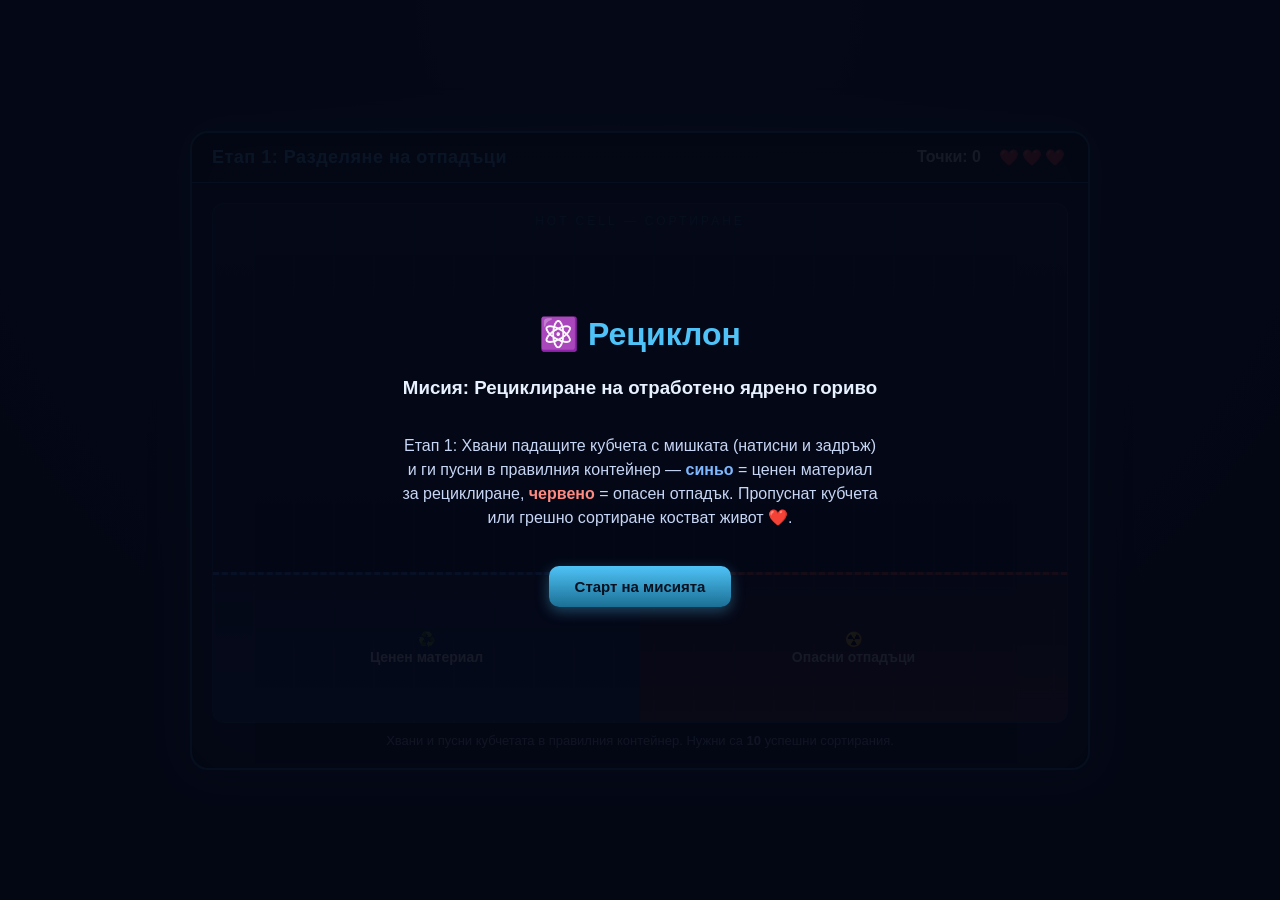
<file: index.html>
<!DOCTYPE html>
<html lang="bg">
<head>
<meta charset="UTF-8">
<meta name="viewport" content="width=device-width, initial-scale=1.0">
<title>Рециклон — Мисия: Рециклиране на ядрено гориво</title>
<style>
  :root{
    --bg1:#060b1f;
    --bg2:#101c44;
    --panel:#111a3a;
    --cyan:#4fc3f7;
    --cyan-dim:#1b6f94;
    --blue:#3d7bff;
    --red:#ef5350;
    --green:#4caf50;
    --yellow:#ffca28;
    --text:#e8f1ff;
  }
  *{box-sizing:border-box;}
  html,body{height:100%;}
  body{
    margin:0;
    min-height:100vh;
    display:flex;
    align-items:center;
    justify-content:center;
    background:radial-gradient(circle at 50% 0%, var(--bg2), var(--bg1) 70%);
    font-family:'Segoe UI', Tahoma, sans-serif;
    color:var(--text);
    touch-action:manipulation;
  }
  #game{
    width:900px;
    max-width:98vw;
    border-radius:18px;
    background:linear-gradient(180deg,#0c1430,#0a1026);
    border:2px solid var(--cyan-dim);
    box-shadow:0 0 40px rgba(79,195,247,0.25), inset 0 0 60px rgba(0,0,0,0.5);
    overflow:hidden;
    position:relative;
  }
  #hud{
    display:flex;
    align-items:center;
    justify-content:space-between;
    padding:14px 20px;
    background:rgba(0,0,0,0.35);
    border-bottom:1px solid var(--cyan-dim);
  }
  #stage-title{font-weight:700; font-size:18px; color:var(--cyan); letter-spacing:.5px;}
  #hud-right{display:flex; gap:18px; align-items:center; font-size:16px;}
  #score{font-weight:700;}
  #lives{letter-spacing:3px;}

  .stage{display:none; padding:20px;}
  .stage.active{display:block;}

  /* ---------- STAGE 1 ---------- */
  #play-area{
    position:relative;
    width:100%;
    height:520px;
    border-radius:12px;
    overflow:hidden;
    background:
      linear-gradient(180deg, rgba(79,195,247,0.06), transparent 60%),
      repeating-linear-gradient(90deg, rgba(255,255,255,0.02) 0 2px, transparent 2px 40px),
      #0a1230;
    border:1px solid rgba(79,195,247,0.25);
  }
  #hot-cell-label{
    position:absolute; top:10px; left:50%; transform:translateX(-50%);
    font-size:12px; letter-spacing:3px; color:var(--cyan-dim); text-transform:uppercase;
  }
  .bin{
    position:absolute;
    bottom:0;
    width:50%;
    height:150px;
    display:flex;
    align-items:center;
    justify-content:center;
    flex-direction:column;
    font-weight:700;
    text-align:center;
    transition:filter .15s;
  }
  #bin-blue{
    left:0;
    background:linear-gradient(180deg, rgba(61,123,255,0.08), rgba(61,123,255,0.35));
    border-top:3px dashed var(--blue);
  }
  #bin-red{
    right:0;
    background:linear-gradient(180deg, rgba(239,83,80,0.08), rgba(239,83,80,0.35));
    border-top:3px dashed var(--red);
  }
  .bin-label{font-size:14px; padding:0 10px; line-height:1.3;}
  .bin.hover{filter:brightness(1.5);}

  .cube{
    position:absolute;
    width:52px;
    height:52px;
    border-radius:10px;
    display:flex;
    align-items:center;
    justify-content:center;
    font-size:22px;
    cursor:grab;
    user-select:none;
    touch-action:none;
    box-shadow:0 4px 10px rgba(0,0,0,0.4);
    z-index:5;
  }
  .cube.blue{background:linear-gradient(145deg,#7fb8ff,#2b5fe0); border:1px solid #9fd0ff;}
  .cube.red{background:linear-gradient(145deg,#ff8a80,#c22a22); border:1px solid #ffb3ab;}
  .cube.dragging{cursor:grabbing; z-index:50; filter:drop-shadow(0 0 10px rgba(255,255,255,0.6)); transform:scale(1.08);}

  .feedback{
    position:fixed;
    font-weight:800;
    font-size:20px;
    pointer-events:none;
    z-index:999;
    animation:floatUp 0.9s ease-out forwards;
  }
  @keyframes floatUp{
    0%{opacity:1; transform:translate(-50%,-50%);}
    100%{opacity:0; transform:translate(-50%,-140%);}
  }

  #stage1-instructions{
    margin-top:10px; font-size:13px; color:#9fb3d9; text-align:center;
  }

  .flash-red{animation:flashRed .3s;}
  @keyframes flashRed{
    0%{box-shadow:inset 0 0 0 rgba(239,83,80,0);}
    50%{box-shadow:inset 0 0 60px rgba(239,83,80,0.6);}
    100%{box-shadow:inset 0 0 0 rgba(239,83,80,0);}
  }

  /* ---------- STAGE 2 / 3 / END ---------- */
  .center-stage{
    text-align:center;
    padding:30px 10px;
  }
  .center-stage h2{color:var(--cyan); margin-top:0;}
  #furnace, #reactor{
    font-size:90px;
    margin:20px auto;
    width:160px; height:160px;
    display:flex; align-items:center; justify-content:center;
    border-radius:50%;
    background:radial-gradient(circle, rgba(255,180,60,0.25), transparent 70%);
  }
  #reactor{background:radial-gradient(circle, rgba(79,195,247,0.3), transparent 70%);}
  .pulsing{animation:pulse 0.6s infinite alternate;}
  @keyframes pulse{
    from{transform:scale(1); filter:drop-shadow(0 0 5px var(--cyan));}
    to{transform:scale(1.12); filter:drop-shadow(0 0 25px var(--cyan));}
  }
  .flicker{animation:flicker 0.5s infinite alternate;}
  @keyframes flicker{
    from{transform:scale(1);}
    to{transform:scale(1.08) rotate(2deg);}
  }

  .btn{
    background:linear-gradient(180deg, var(--cyan), var(--cyan-dim));
    color:#06101f;
    border:none;
    padding:12px 26px;
    font-size:15px;
    font-weight:700;
    border-radius:10px;
    cursor:pointer;
    box-shadow:0 4px 14px rgba(79,195,247,0.35);
    margin-top:14px;
  }
  .btn:disabled{opacity:0.5; cursor:default;}
  .btn:hover:not(:disabled){filter:brightness(1.1);}

  #progress-bar-container{
    width:300px; height:16px; margin:16px auto; background:#0a1230;
    border-radius:8px; overflow:hidden; border:1px solid var(--cyan-dim);
  }
  #progress-bar{height:100%; width:0%; background:linear-gradient(90deg,var(--yellow),#ff9800); transition:width 2.2s linear;}

  .result-grid{
    display:flex; gap:16px; justify-content:center; margin:24px 0; flex-wrap:wrap;
  }
  .result-card{
    background:var(--panel);
    border:1px solid var(--cyan-dim);
    border-radius:12px;
    padding:18px 24px;
    min-width:160px;
  }
  .result-card .big{font-size:28px; font-weight:800; color:var(--yellow);}
  .result-card .label{font-size:13px; color:#9fb3d9; margin-top:4px;}

  /* ---------- START OVERLAY ---------- */
  #start-overlay{
    position:fixed; inset:0;
    background:rgba(4,7,20,0.92);
    display:flex; align-items:center; justify-content:center; flex-direction:column;
    z-index:1000; text-align:center; padding:20px;
  }
  #start-overlay h1{color:var(--cyan); margin-bottom:6px;}
  #start-overlay p{max-width:480px; color:#c7d6f5; line-height:1.5;}
  #start-overlay .btn{margin-top:20px;}
</style>
</head>
<body>

<div id="start-overlay">
  <h1>⚛️ Рециклон</h1>
  <h3>Мисия: Рециклиране на отработено ядрено гориво</h3>
  <p>
    Етап 1: Хвани падащите кубчета с мишката (натисни и задръж) и ги пусни в правилния
    контейнер — <b style="color:#7fb8ff">синьо</b> = ценен материал за рециклиране,
    <b style="color:#ff8a80">червено</b> = опасен отпадък. Пропуснат кубчета или грешно
    сортиране костват живот ❤️.
  </p>
  <button class="btn" id="start-btn">Старт на мисията</button>
</div>

<div id="game">
  <div id="hud">
    <div id="stage-title">Етап 1: Разделяне на отпадъци</div>
    <div id="hud-right">
      <div id="score">Точки: 0</div>
      <div id="lives">❤️❤️❤️</div>
    </div>
  </div>

  <!-- STAGE 1 -->
  <div class="stage active" id="stage1">
    <div id="play-area">
      <div id="hot-cell-label">Hot Cell — Сортиране</div>
      <div class="bin" id="bin-blue"><div class="bin-label">♻️<br>Ценен материал</div></div>
      <div class="bin" id="bin-red"><div class="bin-label">☢️<br>Опасни отпадъци</div></div>
    </div>
    <div id="stage1-instructions">Хвани и пусни кубчетата в правилния контейнер. Нужни са <b id="target-label">10</b> успешни сортирания.</div>
  </div>

  <!-- STAGE 2 -->
  <div class="stage center-stage" id="stage2">
    <h2>Етап 2: Създаване на ново гориво</h2>
    <p>Събрани ценни материали: <b id="collected-count">0</b> / <span id="collected-target">10</span></p>
    <div id="furnace">🔥</div>
    <div>
      <button class="btn" id="process-btn">Постави в пиропреработваща пещ</button>
    </div>
    <div id="progress-bar-container"><div id="progress-bar"></div></div>
    <p id="stage2-info" style="display:none; color:var(--green); font-weight:700;">
      ✅ Материалът е преработен в рециклирано MOX гориво!
    </p>
    <button class="btn" id="to-stage3-btn" style="display:none">Продължи към Етап 3 →</button>
  </div>

  <!-- STAGE 3 -->
  <div class="stage center-stage" id="stage3">
    <h2>Етап 3: Енергия за бъдещето!</h2>
    <div id="reactor">⚛️</div>
    <div>
      <button class="btn" id="load-btn">Зареди касетата в реактора</button>
    </div>
  </div>

  <!-- END SCREEN -->
  <div class="stage center-stage" id="end-screen">
    <h2>🌍 Мисията е изпълнена!</h2>
    <p>Благодарение на теб, отработеното гориво беше рециклирано безопасно.</p>
    <div class="result-grid">
      <div class="result-card">
        <div class="big" id="final-score">0</div>
        <div class="label">Точки</div>
      </div>
      <div class="result-card">
        <div class="big" id="energy-saved">0</div>
        <div class="label">kWh спасена енергия</div>
      </div>
      <div class="result-card">
        <div class="big" id="co2-saved">0</div>
        <div class="label">kg спестени CO₂ емисии</div>
      </div>
    </div>
    <button class="btn" id="restart-btn">Играй отново</button>
  </div>
</div>

<script>
(function(){
  "use strict";

  // ---------- STATE ----------
  var score = 0;
  var lives = 3;
  var correctSorts = 0;
  var TARGET_SORTS = 10;
  var cubes = [];
  var spawnTimer = null;
  var animFrame = null;
  var baseFallSpeed = 1.1;
  var spawnIntervalMs = 1300;
  var stage1Running = false;

  var playArea = document.getElementById('play-area');
  var binBlue = document.getElementById('bin-blue');
  var binRed = document.getElementById('bin-red');

  document.getElementById('target-label').textContent = TARGET_SORTS;
  document.getElementById('collected-target').textContent = TARGET_SORTS;

  // ---------- HUD ----------
  function updateHUD(){
    document.getElementById('score').textContent = 'Точки: ' + score;
    var hearts = '';
    for(var i=0;i<lives;i++) hearts += '❤️';
    for(var j=lives;j<3;j++) hearts += '🖤';
    document.getElementById('lives').textContent = hearts;
  }

  function flashDamage(){
    var game = document.getElementById('game');
    game.classList.remove('flash-red');
    void game.offsetWidth; // restart animation
    game.classList.add('flash-red');
  }

  function showFeedback(x, y, text, color){
    var el = document.createElement('div');
    el.className = 'feedback';
    el.textContent = text;
    el.style.left = x + 'px';
    el.style.top = y + 'px';
    el.style.color = color;
    document.body.appendChild(el);
    setTimeout(function(){ el.remove(); }, 900);
  }

  // ---------- STAGE NAVIGATION ----------
  function showStageEl(id){
    var stages = document.querySelectorAll('.stage');
    for(var i=0;i<stages.length;i++) stages[i].classList.remove('active');
    document.getElementById(id).classList.add('active');
  }

  // ---------- STAGE 1: SORTING ----------
  function startStage1(){
    document.getElementById('stage-title').textContent = 'Етап 1: Разделяне на отпадъци';
    showStageEl('stage1');
    stage1Running = true;
    clearCubes();
    spawnTimer = setInterval(spawnCube, spawnIntervalMs);
    animFrame = requestAnimationFrame(gameLoop);
  }

  function clearCubes(){
    cubes.forEach(function(c){ if(c.el && c.el.parentNode) c.el.remove(); });
    cubes = [];
  }

  function spawnCube(){
    if(!stage1Running) return;
    var type = Math.random() < 0.5 ? 'blue' : 'red';
    var el = document.createElement('div');
    el.className = 'cube ' + type;
    el.textContent = type === 'blue' ? '⚙️' : '☣️';
    var zoneWidth = playArea.clientWidth;
    var x = 16 + Math.random() * (zoneWidth - 68);
    el.style.left = x + 'px';
    el.style.top = '-60px';
    playArea.appendChild(el);

    var speedBoost = Math.floor(correctSorts / 3) * 0.25;
    var cubeObj = {
      el: el, type: type, x: x, y: -60,
      dragging: false, removed: false,
      speed: baseFallSpeed + Math.random() * 0.4 + speedBoost
    };
    cubes.push(cubeObj);
    attachDragHandlers(cubeObj);
  }

  function attachDragHandlers(c){
    c.el.addEventListener('pointerdown', function(e){
      c.dragging = true;
      try{ c.el.setPointerCapture(e.pointerId); }catch(err){}
      c.el.classList.add('dragging');
    });
    c.el.addEventListener('pointermove', function(e){
      if(!c.dragging) return;
      var rect = playArea.getBoundingClientRect();
      var nx = e.clientX - rect.left - 26;
      var ny = e.clientY - rect.top - 26;
      c.x = nx; c.y = ny;
      c.el.style.left = nx + 'px';
      c.el.style.top = ny + 'px';
      updateBinHover(e.clientX, e.clientY);
    });
    c.el.addEventListener('pointerup', function(e){
      if(!c.dragging) return;
      c.dragging = false;
      c.el.classList.remove('dragging');
      clearBinHover();
      handleDrop(c, e.clientX, e.clientY);
    });
  }

  function pointInRect(px, py, rect){
    return px >= rect.left && px <= rect.right && py >= rect.top && py <= rect.bottom;
  }

  function updateBinHover(px, py){
    binBlue.classList.toggle('hover', pointInRect(px, py, binBlue.getBoundingClientRect()));
    binRed.classList.toggle('hover', pointInRect(px, py, binRed.getBoundingClientRect()));
  }
  function clearBinHover(){
    binBlue.classList.remove('hover');
    binRed.classList.remove('hover');
  }

  function handleDrop(c, px, py){
    var dropped = null;
    if(pointInRect(px, py, binBlue.getBoundingClientRect())) dropped = 'blue';
    else if(pointInRect(px, py, binRed.getBoundingClientRect())) dropped = 'red';

    if(!dropped) return; // keeps falling from current position

    if(dropped === c.type){
      score += 10;
      correctSorts++;
      showFeedback(px, py, '+10', '#4caf50');
    } else {
      score = Math.max(0, score - 5);
      lives--;
      showFeedback(px, py, '-5', '#ef5350');
      flashDamage();
    }
    removeCube(c);
    updateHUD();

    if(lives <= 0){ endStage1(false); return; }
    if(correctSorts >= TARGET_SORTS){ endStage1(true); return; }
  }

  function removeCube(c){
    c.removed = true;
    if(c.el && c.el.parentNode) c.el.remove();
    cubes = cubes.filter(function(x){ return x !== c; });
  }

  function missCube(c){
    removeCube(c);
    lives--;
    flashDamage();
    updateHUD();
    if(lives <= 0) endStage1(false);
  }

  function gameLoop(){
    if(!stage1Running) return;
    var zoneHeight = playArea.clientHeight;
    var snapshot = cubes.slice();
    for(var i=0;i<snapshot.length;i++){
      var c = snapshot[i];
      if(c.removed || c.dragging) continue;
      c.y += c.speed;
      c.el.style.top = c.y + 'px';
      if(c.y > zoneHeight - 70){
        missCube(c);
      }
    }
    animFrame = requestAnimationFrame(gameLoop);
  }

  function endStage1(won){
    stage1Running = false;
    clearInterval(spawnTimer);
    cancelAnimationFrame(animFrame);
    clearCubes();
    if(won){
      setTimeout(function(){
        document.getElementById('collected-count').textContent = Math.min(correctSorts, TARGET_SORTS);
        startStage2();
      }, 600);
    } else {
      setTimeout(function(){
        alert('Опа! Свършиха животите. Опитай отново Етап 1.');
        resetGame();
      }, 300);
    }
  }

  // ---------- STAGE 2: FURNACE ----------
  function startStage2(){
    document.getElementById('stage-title').textContent = 'Етап 2: Създаване на ново гориво';
    showStageEl('stage2');
    document.getElementById('process-btn').disabled = false;
    document.getElementById('process-btn').style.display = 'inline-block';
    document.getElementById('progress-bar').style.width = '0%';
    document.getElementById('stage2-info').style.display = 'none';
    document.getElementById('to-stage3-btn').style.display = 'none';
    document.getElementById('furnace').classList.remove('flicker');
  }

  document.getElementById('process-btn').addEventListener('click', function(){
    var btn = this;
    btn.disabled = true;
    document.getElementById('furnace').classList.add('flicker');
    var bar = document.getElementById('progress-bar');
    requestAnimationFrame(function(){ bar.style.width = '100%'; });
    setTimeout(function(){
      document.getElementById('furnace').classList.remove('flicker');
      document.getElementById('stage2-info').style.display = 'block';
      document.getElementById('to-stage3-btn').style.display = 'inline-block';
      btn.style.display = 'none';
    }, 2300);
  });

  document.getElementById('to-stage3-btn').addEventListener('click', startStage3);

  // ---------- STAGE 3: REACTOR ----------
  function startStage3(){
    document.getElementById('stage-title').textContent = 'Етап 3: Енергия за бъдещето';
    showStageEl('stage3');
    document.getElementById('load-btn').disabled = false;
    document.getElementById('load-btn').style.display = 'inline-block';
    document.getElementById('reactor').classList.remove('pulsing');
  }

  document.getElementById('load-btn').addEventListener('click', function(){
    var btn = this;
    btn.disabled = true;
    document.getElementById('reactor').classList.add('pulsing');
    setTimeout(function(){
      showEndScreen();
    }, 1800);
  });

  // ---------- END SCREEN ----------
  function showEndScreen(){
    document.getElementById('stage-title').textContent = 'Мисия завършена';
    showStageEl('end-screen');
    var sorted = Math.min(correctSorts, TARGET_SORTS);
    var energySaved = sorted * 45;     // illustrative kWh per unit recycled
    var co2Saved = sorted * 2.3;       // illustrative kg CO2 per unit recycled
    document.getElementById('final-score').textContent = score;
    document.getElementById('energy-saved').textContent = energySaved;
    document.getElementById('co2-saved').textContent = co2Saved.toFixed(1);
  }

  document.getElementById('restart-btn').addEventListener('click', resetGame);

  // ---------- RESET ----------
  function resetGame(){
    score = 0; lives = 3; correctSorts = 0;
    updateHUD();
    startStage1();
  }

  // ---------- START ----------
  document.getElementById('start-btn').addEventListener('click', function(){
    document.getElementById('start-overlay').style.display = 'none';
    updateHUD();
    startStage1();
  });

})();
</script>
</body>
</html>
</file>
